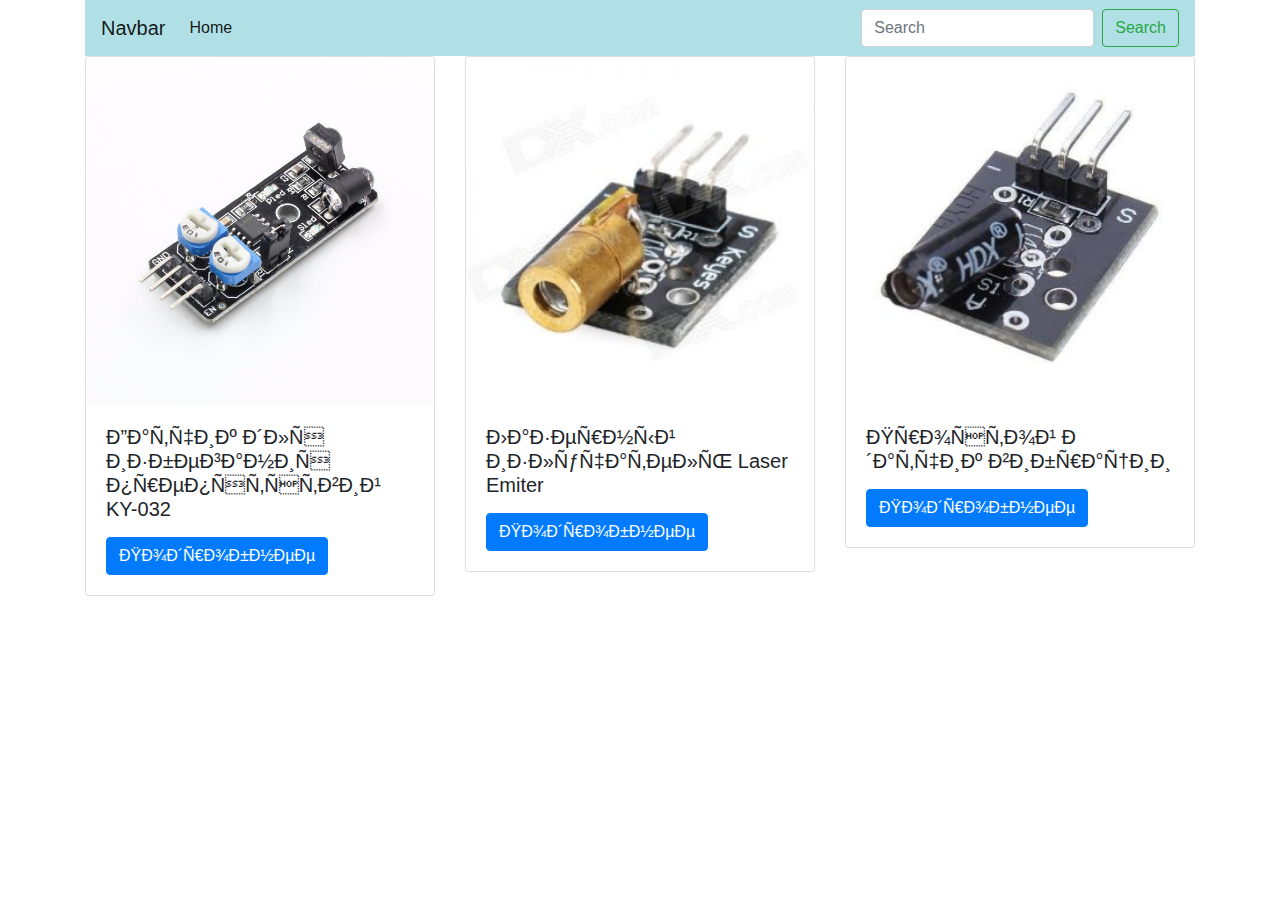
<file: index.html>
<!DOCTYPE HTML>
<html>
<head>
<meta http-equiv="content-type" content="text/html"; charset=utf-8">
<title>Bootstrap page</title>
<link type="text/css" rel="stylesheet" href="css/bootstrap.min.css" />
</head>
<script>
// Example starter JavaScript for disabling form submissions if there are invalid fields
(function() {
  'use strict';
  window.addEventListener('load', function() {
    // Fetch all the forms we want to apply custom Bootstrap validation styles to
    var forms = document.getElementsByClassName('needs-validation');
    // Loop over them and prevent submission
    var validation = Array.prototype.filter.call(forms, function(form) {
      form.addEventListener('submit', function(event) {
        if (form.checkValidity() === false) {
          event.preventDefault();
          event.stopPropagation();
        }
        form.classList.add('was-validated');
      }, false);
    });
  }, false);
})();
</script>
<body>
<!--
<div class="container">
	<div class="row">
		<div class="col-12 col-xl-3 col-lg-4 col-md-6"><p class="bg-secondary text-light"> Obama 1 </p></div>
		<div class="col-12 col-xl-3 col-lg-4 col-md-6"><p class="bg-primary text-light"> Hussein 2 </p></div>
		<div class="col-12 col-xl-3 col-lg-4 col-md-6"><p> Barrack 3 </p></div>
		<div class="col-12 col-xl-3 col-lg-4 col-md-6"><p> Putin 4 </p></div>
	</div>
</div> -->

<div class="container">
<div class="row">
<div class="col-12">
<script language="javascript" src="js/jquery-3.5.1.slim.min.js" ></script>
<script language="javascript" src="js/popper.min.js" ></script>
<script language="javascript" src="js/bootstrap.min.js" ></script>
<nav class="navbar navbar-expand-lg navbar-light" style="background-color:powderblue;">
  <a class="navbar-brand" href="#">Navbar</a>
  <button class="navbar-toggler" type="button" data-toggle="collapse" data-target="#navbarSupportedContent" aria-controls="navbarSupportedContent" aria-expanded="false" aria-label="Toggle navigation">
    <span class="navbar-toggler-icon"></span>
  </button>
  
  <div class="collapse navbar-collapse" id="navbarSupportedContent">
    <ul class="navbar-nav mr-auto">
      <li class="nav-item active">
        <a class="nav-link" href="index.html">Home <span class="sr-only">(current)</span></a>
    </ul>
    <form class="form-inline my-2 my-lg-0">
      <input class="form-control mr-sm-2" type="search" placeholder="Search" aria-label="Search">
      <button class="btn btn-outline-success my-2 my-sm-0" type="submit">Search</button>
    </form>
  </div>
</nav>
</div>
</div>
</div>
</div>
 
	<div class="container">
 <div class="row">
 <div class="col-12 col-xl-4 col-lg-4 col-md-6">
 <div class="card" style="width: 100%;">
  <img class="card-img-top" src="walk1.jpg" alt="Card image cap">
  <div class="card-body">
    <h5 class="card-title">Датчик для избегания препятствий KY-032</h5>
    <p class="card-text"></p>
    <a href="page1.html" class="btn btn-primary">Подробнее</a>
  </div>
</div>
</div>

 <div class="col-12 col-xl-4 col-lg-4 col-md-6">
 <div class="card" style="width: 100%;">
  <img class="card-img-top" src="walk2.jpg" alt="Card image cap">
  <div class="card-body">
    <h5 class="card-title">Лазерный излучатель Laser Emiter</h5>
    <p class="card-text"></p>
    <a href="page2.html" class="btn btn-primary">Подробнее</a>
  </div>
</div>
</div>

 <div class="col-12 col-xl-4 col-lg-4 col-md-6">
 <div class="card" style="width: 100%;">
  <img class="card-img-top" src="walk3.jpg" alt="Card image cap">
  <div class="card-body">
    <h5 class="card-title">Простой датчик вибрации</h5>
    <p class="card-text"></p>
    <a href="page3.html" class="btn btn-primary">Подробнее</a>
  </div>
</div>
</div>
	</div>
	
</body>
</html>
</file>
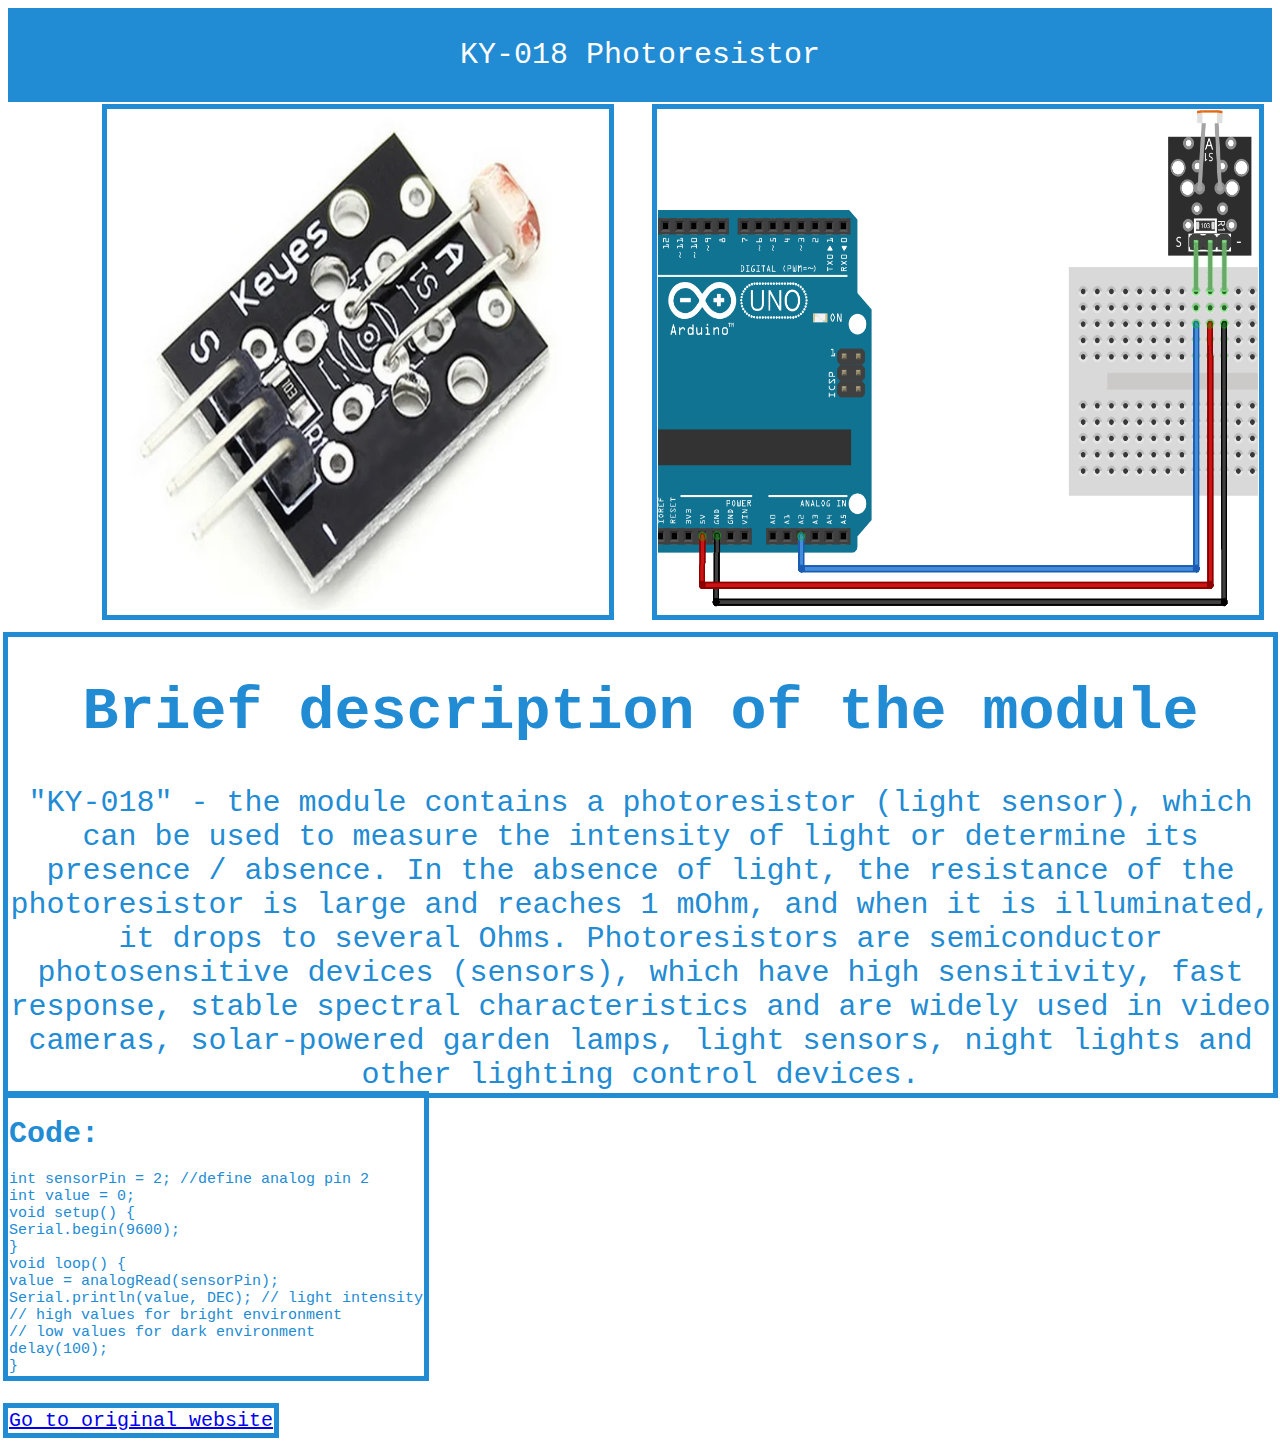
<file: Arduino2.html>
<!DOCTYPE html>
<html>
	<head>
		<link rel="stylesheet" href="mystyle2.css">
		<title>Arduino1</title>
		<header class="header">KY-018 Photoresistor</header>
	</head>
<body>
	<table>
	<td><img src="Module2.png" alt="Module" width="500" height="500"></td>
	</table>
	
	<table class="table1">
	<td><img src="ModuleBlueprint2.png" alt="ModuleBlueprint" width="600" height="500"></td>
	</table>
	
	<table class="table2">
	<tr>
		<td>
		<h1>Brief description of the module</h1>
		"KY-018" - the module contains a photoresistor (light sensor), which can be used to measure 
		the intensity of light or determine its presence / absence. In the absence of light, 
		the resistance of the photoresistor is large and reaches 1 mOhm, and when it is illuminated, 
		it drops to several Ohms. Photoresistors are semiconductor photosensitive devices (sensors),
		which have high sensitivity, fast response, stable spectral characteristics and are widely used 
		in video cameras, solar-powered garden lamps, light sensors, night lights and other lighting 
		control devices.
		</td>
	</tr>
	</table>
	
		<table class="table3">
	<tr>
		<td>
			<h1>Code:</h1>
		int sensorPin = 2; //define analog pin 2</br>
int value = 0;</br>
void setup() {</br>
	Serial.begin(9600);</br>
}</br>
void loop() {</br>
	value = analogRead(sensorPin);</br>
	Serial.println(value, DEC); // light intensity</br>
	// high values for bright environment</br>
	// low values for dark environment</br>
	delay(100);</br>
}</br>      
		</td>
	</tr>
	</table>
	<table class="table4">
	<tr>
	<td>
		<a href="http://scrumpoker.eu/arduino/photoresistor.php">Go to original website</a>
	</td>
	</tr>
	</table>
</body>
</html>
</file>
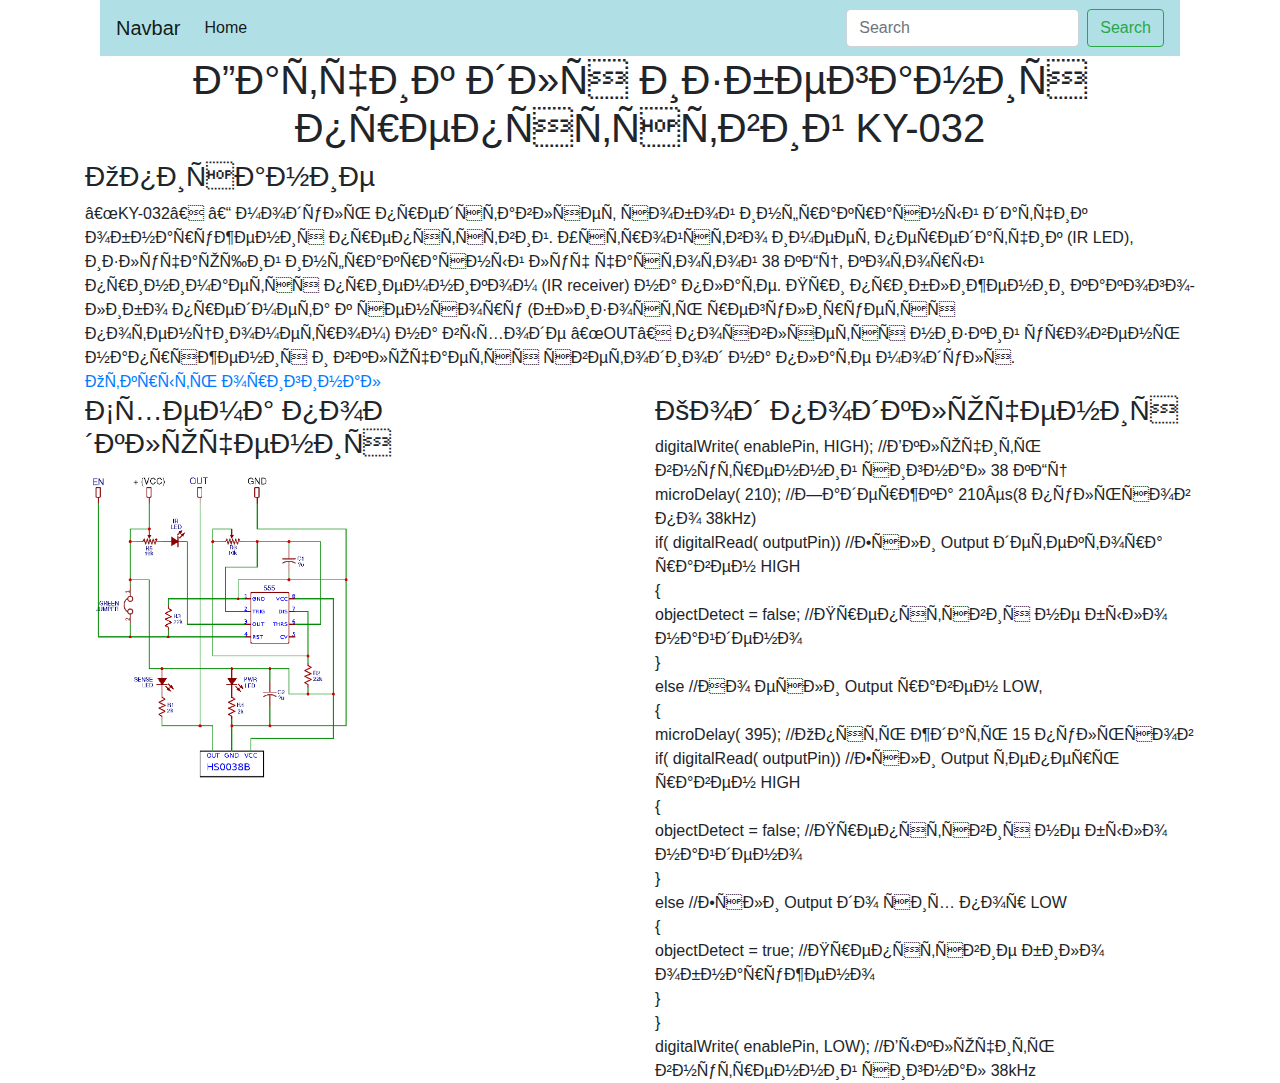
<file: page1.html>
<!DOCTYPE HTML>
<html>
<head>
<meta http-equiv="content-type" content="text/html"; charset=utf-8">
<title>Bootstrap page</title>
<link type="text/css" rel="stylesheet" href="css/bootstrap.min.css" />
</head>
<script>
// Example starter JavaScript for disabling form submissions if there are invalid fields
(function() {
  'use strict';
  window.addEventListener('load', function() {
    // Fetch all the forms we want to apply custom Bootstrap validation styles to
    var forms = document.getElementsByClassName('needs-validation');
    // Loop over them and prevent submission
    var validation = Array.prototype.filter.call(forms, function(form) {
      form.addEventListener('submit', function(event) {
        if (form.checkValidity() === false) {
          event.preventDefault();
          event.stopPropagation();
        }
        form.classList.add('was-validated');
      }, false);
    });
  }, false);
})();
</script>
<body>
<!--
<div class="container">
	<div class="row">
		<div class="col-12 col-xl-3 col-lg-4 col-md-6"><p class="bg-secondary text-light"> Obama 1 </p></div>
		<div class="col-12 col-xl-3 col-lg-4 col-md-6"><p class="bg-primary text-light"> Hussein 2 </p></div>
		<div class="col-12 col-xl-3 col-lg-4 col-md-6"><p> Barrack 3 </p></div>
		<div class="col-12 col-xl-3 col-lg-4 col-md-6"><p> Putin 4 </p></div>
	</div>
</div> -->

<div class="container">
<div class="row">
<div class="col-12">
<div id="carouselExampleIndicators" class="carousel slide" data-ride="carousel">

<div class="container">
<div class="row">
<div class="col-12">
<script language="javascript" src="js/jquery-3.5.1.slim.min.js" ></script>
<script language="javascript" src="js/popper.min.js" ></script>
<script language="javascript" src="js/bootstrap.min.js" ></script>
<nav class="navbar navbar-expand-lg navbar-light" style="background-color:powderblue;">
  <a class="navbar-brand" href="#">Navbar</a>
  <button class="navbar-toggler" type="button" data-toggle="collapse" data-target="#navbarSupportedContent" aria-controls="navbarSupportedContent" aria-expanded="false" aria-label="Toggle navigation">
    <span class="navbar-toggler-icon"></span>
  </button>
  
  <div class="collapse navbar-collapse" id="navbarSupportedContent">
    <ul class="navbar-nav mr-auto">
      <li class="nav-item active">
        <a class="nav-link" href="index.html">Home <span class="sr-only">(current)</span></a>
      </li>
    </ul>
    <form class="form-inline my-2 my-lg-0">
      <input class="form-control mr-sm-2" type="search" placeholder="Search" aria-label="Search">
      <button class="btn btn-outline-success my-2 my-sm-0" type="submit">Search</button>
    </form>
  </div>
</nav>
</div>
</div>
</div>
</div>
 
 <h1 style="text-align: center;">Датчик для избегания препятствий KY-032</h1>
 <div class="row">
      <div class="col-12">
        <span>
        <h3>Описание</h3>
          “KY-032” – модуль представляет собой инфракрасный датчик 
          обнаружения препятствий. Устройство имеет передатчик (IR LED), 
          излучающий инфракрасный луч частотой 38 кГц, который принимается 
          приемником (IR receiver) на плате. При приближении какого-либо 
          предмета к сенсору (близость регулируется потенциометром) на выходе
          “OUT” появляется низкий уровень напряжения и включается светодиод на плате модуля.
		  	<div>
      <a href="http://scrumpoker.eu/arduino/avoidanceSensor.php">Открыть оригинал</a>
    </div>
        </span>
      </div>
    </div>
	
	<div class="row">
        <div class="col-lg-6 col-sm-12">
          <h3>Схема подключения</h3>
          <img src="blueprint1.jpg" width="50%">
        </div>
        
        <div class="col-lg-6 col-sm-12">
        <h3>Код подключения</h3>
        <div>
          <table>
            digitalWrite( enablePin, HIGH);     //Включить внутренний сигнал 38 кГц <br>
            microDelay( 210);                   //Задержка 210µs(8 пульсов по 38kHz) <br>
            if( digitalRead( outputPin))        //Если Output детектора равен HIGH <br>
            { <br>
            objectDetect = false;           //Препятсвия не было найдено <br>
            } <br>
            else                                //Но если Output равен LOW, <br>
            { <br>
            microDelay( 395);               //Опять ждать 15 пульсов <br>
            if( digitalRead( outputPin))    //Если Output теперь равен HIGH <br>
            { <br>
            objectDetect = false;       //Препятсвия не было найдено <br>
            } <br>
              else                            //Если Output до сих пор LOW <br>
            { <br>
             objectDetect = true;        //Препятсвие било обнаружено <br>
            } <br>
            } <br>
            digitalWrite( enablePin, LOW);      //Выключить внутренний сигнал 38kHz <br>
          </table>
        </div>
      </div>
    </div>
	
</body>
</html>
</file>
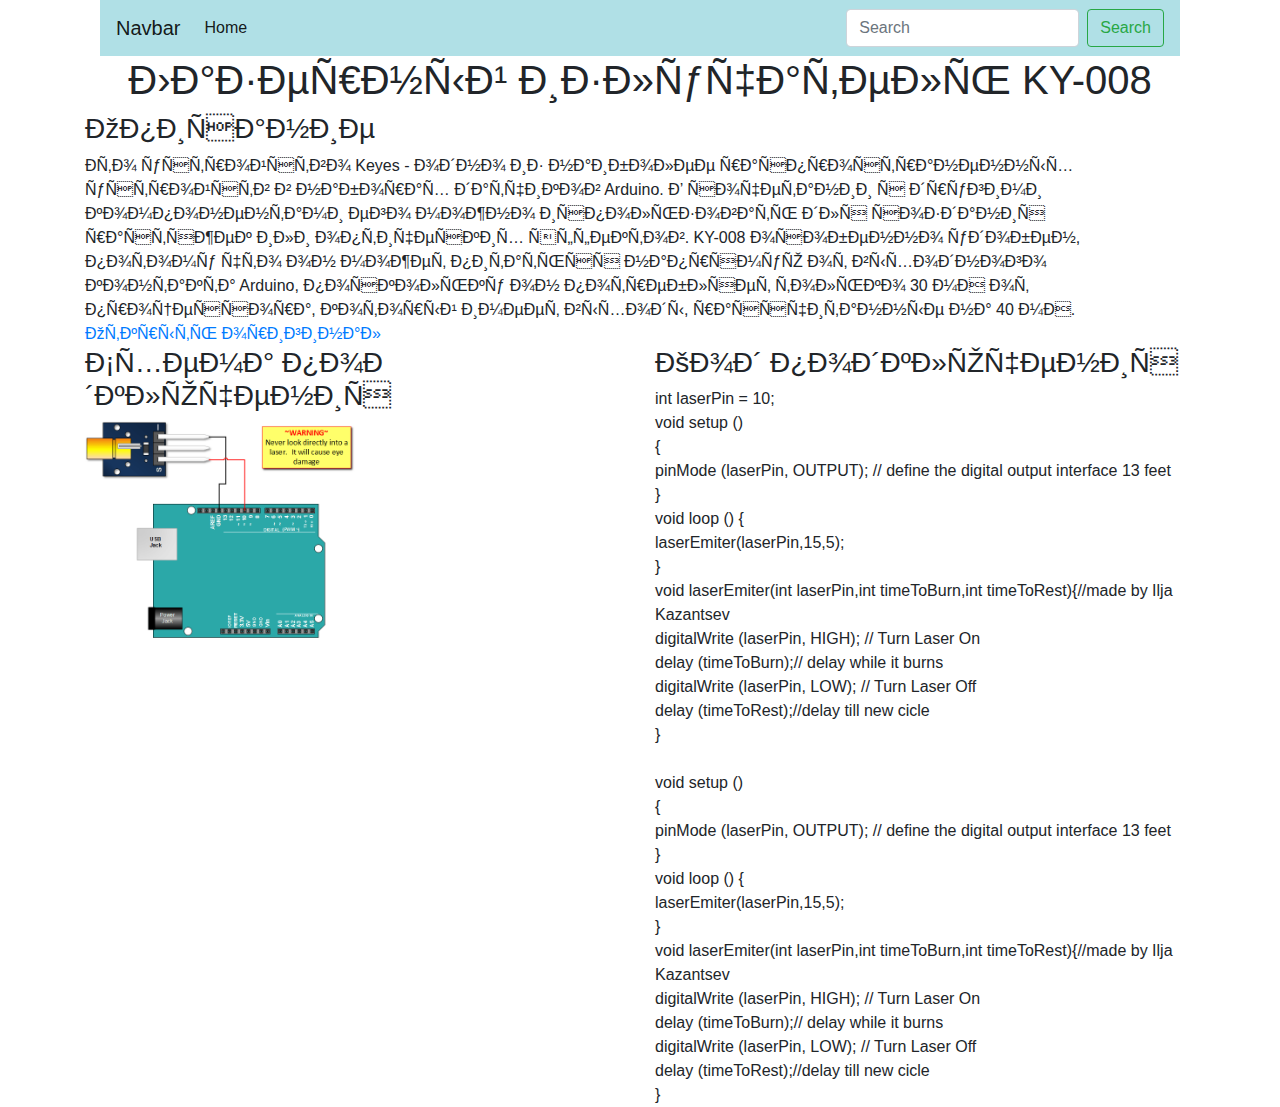
<file: page2.html>
<!DOCTYPE HTML>
<html>
<head>
<meta http-equiv="content-type" content="text/html"; charset=utf-8">
<title>Bootstrap page</title>
<link type="text/css" rel="stylesheet" href="css/bootstrap.min.css" />
</head>
<script>
// Example starter JavaScript for disabling form submissions if there are invalid fields
(function() {
  'use strict';
  window.addEventListener('load', function() {
    // Fetch all the forms we want to apply custom Bootstrap validation styles to
    var forms = document.getElementsByClassName('needs-validation');
    // Loop over them and prevent submission
    var validation = Array.prototype.filter.call(forms, function(form) {
      form.addEventListener('submit', function(event) {
        if (form.checkValidity() === false) {
          event.preventDefault();
          event.stopPropagation();
        }
        form.classList.add('was-validated');
      }, false);
    });
  }, false);
})();
</script>
<body>
<!--
<div class="container">
	<div class="row">
		<div class="col-12 col-xl-3 col-lg-4 col-md-6"><p class="bg-secondary text-light"> Obama 1 </p></div>
		<div class="col-12 col-xl-3 col-lg-4 col-md-6"><p class="bg-primary text-light"> Hussein 2 </p></div>
		<div class="col-12 col-xl-3 col-lg-4 col-md-6"><p> Barrack 3 </p></div>
		<div class="col-12 col-xl-3 col-lg-4 col-md-6"><p> Putin 4 </p></div>
	</div>
</div> -->

<div class="container">
<div class="row">
<div class="col-12">
<div id="carouselExampleIndicators" class="carousel slide" data-ride="carousel">

<div class="container">
<div class="row">
<div class="col-12">
<script language="javascript" src="js/jquery-3.5.1.slim.min.js" ></script>
<script language="javascript" src="js/popper.min.js" ></script>
<script language="javascript" src="js/bootstrap.min.js" ></script>
<nav class="navbar navbar-expand-lg navbar-light" style="background-color:powderblue;">
  <a class="navbar-brand" href="#">Navbar</a>
  <button class="navbar-toggler" type="button" data-toggle="collapse" data-target="#navbarSupportedContent" aria-controls="navbarSupportedContent" aria-expanded="false" aria-label="Toggle navigation">
    <span class="navbar-toggler-icon"></span>
  </button>
  
  <div class="collapse navbar-collapse" id="navbarSupportedContent">
    <ul class="navbar-nav mr-auto">
      <li class="nav-item active">
        <a class="nav-link" href="index.html">Home <span class="sr-only">(current)</span></a>
      </li>
    </ul>
    <form class="form-inline my-2 my-lg-0">
      <input class="form-control mr-sm-2" type="search" placeholder="Search" aria-label="Search">
      <button class="btn btn-outline-success my-2 my-sm-0" type="submit">Search</button>
    </form>
  </div>
</nav>
</div>
</div>
</div>
</div>
 
 <h1 style="text-align: center;">Лазерный излучатель KY-008</h1>
 <div class="row">
      <div class="col-12">
        <span>
        <h3>Описание</h3>
        Это устройство Keyes - одно из наиболее распространенных 
		устройств в наборах датчиков Arduino. В сочетании с другими 
		компонентами его можно использовать для создания растяжек 
		или оптических эффектов. KY-008 особенно удобен, потому что
		он может питаться напрямую от выходного контакта Arduino, 
		поскольку он потребляет только 30 мА от процессора, который имеет 
		выходы, рассчитанные на 40 мА.<br/>
<a href="http://scrumpoker.eu/%D1%81%D0%BF%D0%B5%D1%86%D0%B8%D0%B0%D0%BB%D1%8C%D0%BD%D1%8B%D0%B5-%D0%BF%D1%80%D0%BE%D0%B5%D0%BA%D1%82%D1%8B/arduino/%D0%B1%D0%B8%D0%B1%D0%BB%D0%B8%D0%BE%D1%82%D0%B5%D0%BA%D0%B0-%D0%BC%D0%BE%D0%B4%D1%83%D0%BB%D0%B5%D0%B9-arduino/%D0%BB%D0%B0%D0%B7%D0%B5%D1%80%D0%BD%D1%8B%D0%B9-%D0%B8%D0%B7%D0%BB%D1%83%D1%87%D0%B0%D1%82%D0%B5%D0%BB%D1%8C-laser-emiter/">
      Открыть оригинал</a>
        </span>
      </div>
    </div>
	
	<div class="row">
        <div class="col-lg-6 col-sm-12">
          <h3>Схема подключения</h3>
          <img src="blueprint2.jpg" width="50%">
        </div>
        
        <div class="col-lg-6 col-sm-12">
        <h3>Код подключения</h3>
        <div>
          <table>
           int laserPin = 10;<br/>
void setup ()<br/>
{<br/>
pinMode (laserPin, OUTPUT); // define the digital output interface 13 feet<br/>
}<br/>
void loop () {<br/>
laserEmiter(laserPin,15,5);<br/>
}<br/>
void laserEmiter(int laserPin,int timeToBurn,int timeToRest){//made by Ilja Kazantsev<br/>
digitalWrite (laserPin, HIGH); // Turn Laser On<br/>
delay (timeToBurn);// delay while it burns<br/>
digitalWrite (laserPin, LOW); // Turn Laser Off<br/>
delay (timeToRest);//delay till new cicle<br/>
}<br/>
<br/>
void setup ()<br/>
{<br/>
pinMode (laserPin, OUTPUT); // define the digital output interface 13 feet<br/>
}<br/>
void loop () {<br/>
laserEmiter(laserPin,15,5);<br/>
}<br/>
void laserEmiter(int laserPin,int timeToBurn,int timeToRest){//made by Ilja Kazantsev<br/>
digitalWrite (laserPin, HIGH); // Turn Laser On<br/>
delay (timeToBurn);// delay while it burns<br/>
digitalWrite (laserPin, LOW); // Turn Laser Off<br/>
delay (timeToRest);//delay till new cicle<br/>
}<br/>
          </table>
        </div>
      </div>
    </div>
	
</body>
</html>
</file>
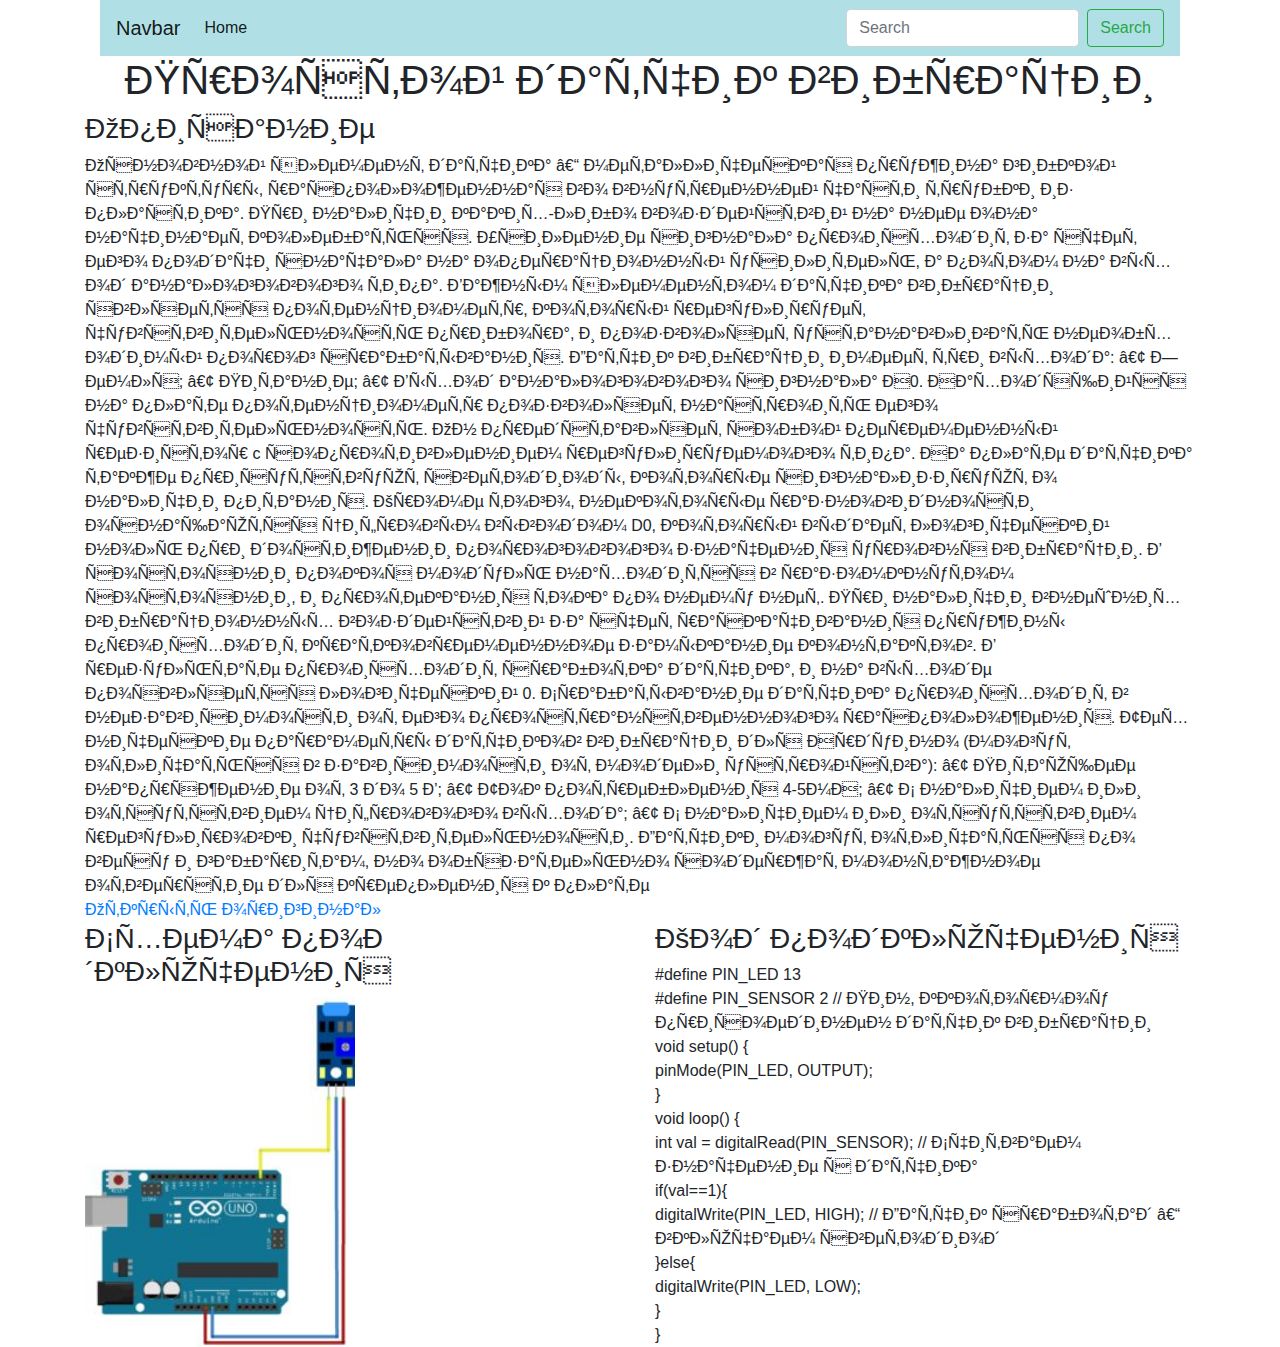
<file: page3.html>
<!DOCTYPE HTML>
<html>
<head>
<meta http-equiv="content-type" content="text/html"; charset=utf-8">
<title>Bootstrap page</title>
<link type="text/css" rel="stylesheet" href="css/bootstrap.min.css" />
</head>
<script>
// Example starter JavaScript for disabling form submissions if there are invalid fields
(function() {
  'use strict';
  window.addEventListener('load', function() {
    // Fetch all the forms we want to apply custom Bootstrap validation styles to
    var forms = document.getElementsByClassName('needs-validation');
    // Loop over them and prevent submission
    var validation = Array.prototype.filter.call(forms, function(form) {
      form.addEventListener('submit', function(event) {
        if (form.checkValidity() === false) {
          event.preventDefault();
          event.stopPropagation();
        }
        form.classList.add('was-validated');
      }, false);
    });
  }, false);
})();
</script>
<body>
<!--
<div class="container">
	<div class="row">
		<div class="col-12 col-xl-3 col-lg-4 col-md-6"><p class="bg-secondary text-light"> Obama 1 </p></div>
		<div class="col-12 col-xl-3 col-lg-4 col-md-6"><p class="bg-primary text-light"> Hussein 2 </p></div>
		<div class="col-12 col-xl-3 col-lg-4 col-md-6"><p> Barrack 3 </p></div>
		<div class="col-12 col-xl-3 col-lg-4 col-md-6"><p> Putin 4 </p></div>
	</div>
</div> -->

<div class="container">
<div class="row">
<div class="col-12">
<div id="carouselExampleIndicators" class="carousel slide" data-ride="carousel">

<div class="container">
<div class="row">
<div class="col-12">
<script language="javascript" src="js/jquery-3.5.1.slim.min.js" ></script>
<script language="javascript" src="js/popper.min.js" ></script>
<script language="javascript" src="js/bootstrap.min.js" ></script>
<nav class="navbar navbar-expand-lg navbar-light" style="background-color:powderblue;">
  <a class="navbar-brand" href="#">Navbar</a>
  <button class="navbar-toggler" type="button" data-toggle="collapse" data-target="#navbarSupportedContent" aria-controls="navbarSupportedContent" aria-expanded="false" aria-label="Toggle navigation">
    <span class="navbar-toggler-icon"></span>
  </button>
  
  <div class="collapse navbar-collapse" id="navbarSupportedContent">
    <ul class="navbar-nav mr-auto">
      <li class="nav-item active">
        <a class="nav-link" href="index.html">Home <span class="sr-only">(current)</span></a>
      </li>
    </ul>
    <form class="form-inline my-2 my-lg-0">
      <input class="form-control mr-sm-2" type="search" placeholder="Search" aria-label="Search">
      <button class="btn btn-outline-success my-2 my-sm-0" type="submit">Search</button>
    </form>
  </div>
</nav>
</div>
</div>
</div>
</div>
 
 <h1 style="text-align: center;">Простой датчик вибрации</h1>
 <div class="row">
      <div class="col-12">
        <span>
        <h3>Описание</h3>
          Основной элемент датчика – металлическая пружина гибкой структуры, расположенная во внутренней части трубки из пластика. При наличии каких-либо воздействий на нее она начинает колебаться. Усиление сигнала происходит за счет его подачи сначала на операционный усилитель, а потом на выход аналогового типа. Важным элементом датчика вибрации является потенциометр, который регулирует чувствительность прибора, и позволяет устанавливать необходимый порог срабатывания.
Датчик вибрации имеет три выхода:
• Земля;
• Питание;
• Выход аналогового сигнала А0.
Находящийся на плате потенциометр позволяет настроить его чувствительность. Он представляет собой переменный резистор c сопротивлением регулируемого типа. На плате датчика также присутствуют светодиоды, которые сигнализируют о наличии питания. Кроме того, некоторые разновидности оснащаются цифровым выводом D0, который выдает логический ноль при достижении порогового значения уровня вибрации.
В состоянии покоя модуль находится в разомкнутом состоянии, и протекания тока по нему нет. При наличии внешних вибрационных воздействий за счет раскачивания пружины происходит кратковременное замыкание контактов. В результате происходит сработка датчика, и на выходе появляется логический 0.
Срабатывание датчика происходит в независимости от его пространственного расположения. Технические параметры датчиков вибрации для Ардуино (могут отличаться в зависимости от модели устройства):
• Питающее напряжение от 3 до 5 В;
• Ток потребления 4-5мА;
• С наличием или отсутствием цифрового выхода;
• С наличием или отсутствием регулировки чувствительности.
Датчики могут отличаться по весу и габаритам, но обязательно содержат монтажное отверстие для крепления к плате<br/>
<a href="http://scrumpoker.eu/%D1%81%D0%BF%D0%B5%D1%86%D0%B8%D0%B0%D0%BB%D1%8C%D0%BD%D1%8B%D0%B5-%D0%BF%D1%80%D0%BE%D0%B5%D0%BA%D1%82%D1%8B/arduino/%D0%B1%D0%B8%D0%B1%D0%BB%D0%B8%D0%BE%D1%82%D0%B5%D0%BA%D0%B0-%D0%BC%D0%BE%D0%B4%D1%83%D0%BB%D0%B5%D0%B9-arduino/%D0%B4%D0%B0%D1%82%D1%87%D0%B8%D0%BA-%D0%B2%D0%B8%D0%B1%D1%80%D0%B0%D1%86%D0%B8%D0%B8/">
      Открыть оригинал</a>
        </span>
      </div>
    </div>
	
	<div class="row">
        <div class="col-lg-6 col-sm-12">
          <h3>Схема подключения</h3>
          <img src="blueprint3.jpg" width="50%">
        </div>
        
        <div class="col-lg-6 col-sm-12">
        <h3>Код подключения</h3>
        <div>
          <table>
            #define PIN_LED 13 <br>
            #define PIN_SENSOR 2 // Пин, ккотормоу присоединен датчик вибрации <br>
            void setup() { <br>
            pinMode(PIN_LED, OUTPUT); <br>
            } <br>
            void loop() { <br>
            int val = digitalRead(PIN_SENSOR); // Считваем значение с датчика <br>
            if(val==1){ <br>
            digitalWrite(PIN_LED, HIGH); // Датчик сработад – включаем светодиод <br>
            }else{ <br>
            digitalWrite(PIN_LED, LOW); <br>
            } <br>
            }          
          </table>
        </div>
      </div>
    </div>
	
</body>
</html>
</file>
<file: mystyle2.css>
table {
left: 100px;
    position: absolute;
}

td {
    border: 5px solid;
	color: #218BD4;
}

table.table1 {	   	
	position: absolute;
	left: 650px;
}

.header {
	padding: 30px;
	text-align: center;
  background: #218BD4;
  color: white;
  font-size: 30px;
  font-family: Monospace;
}

table.table2 {
	position: absolute;
	left: 1px;
		text-align: center;
		  font-size: 30px;
	  font-family: Monospace;
	top: 630px;
}
table.table3 {
	position: absolute;
	left: 1px;
		text-align: Left;
		  font-size: 15px;
	  font-family: Monospace;
	top: 1089px;
}
table.table4 {
	position: absolute;
	left: 1px;
		text-align: Left;
		  font-size: 20px;
	  font-family: Monospace;
	top: 1401px;
}
</file>
